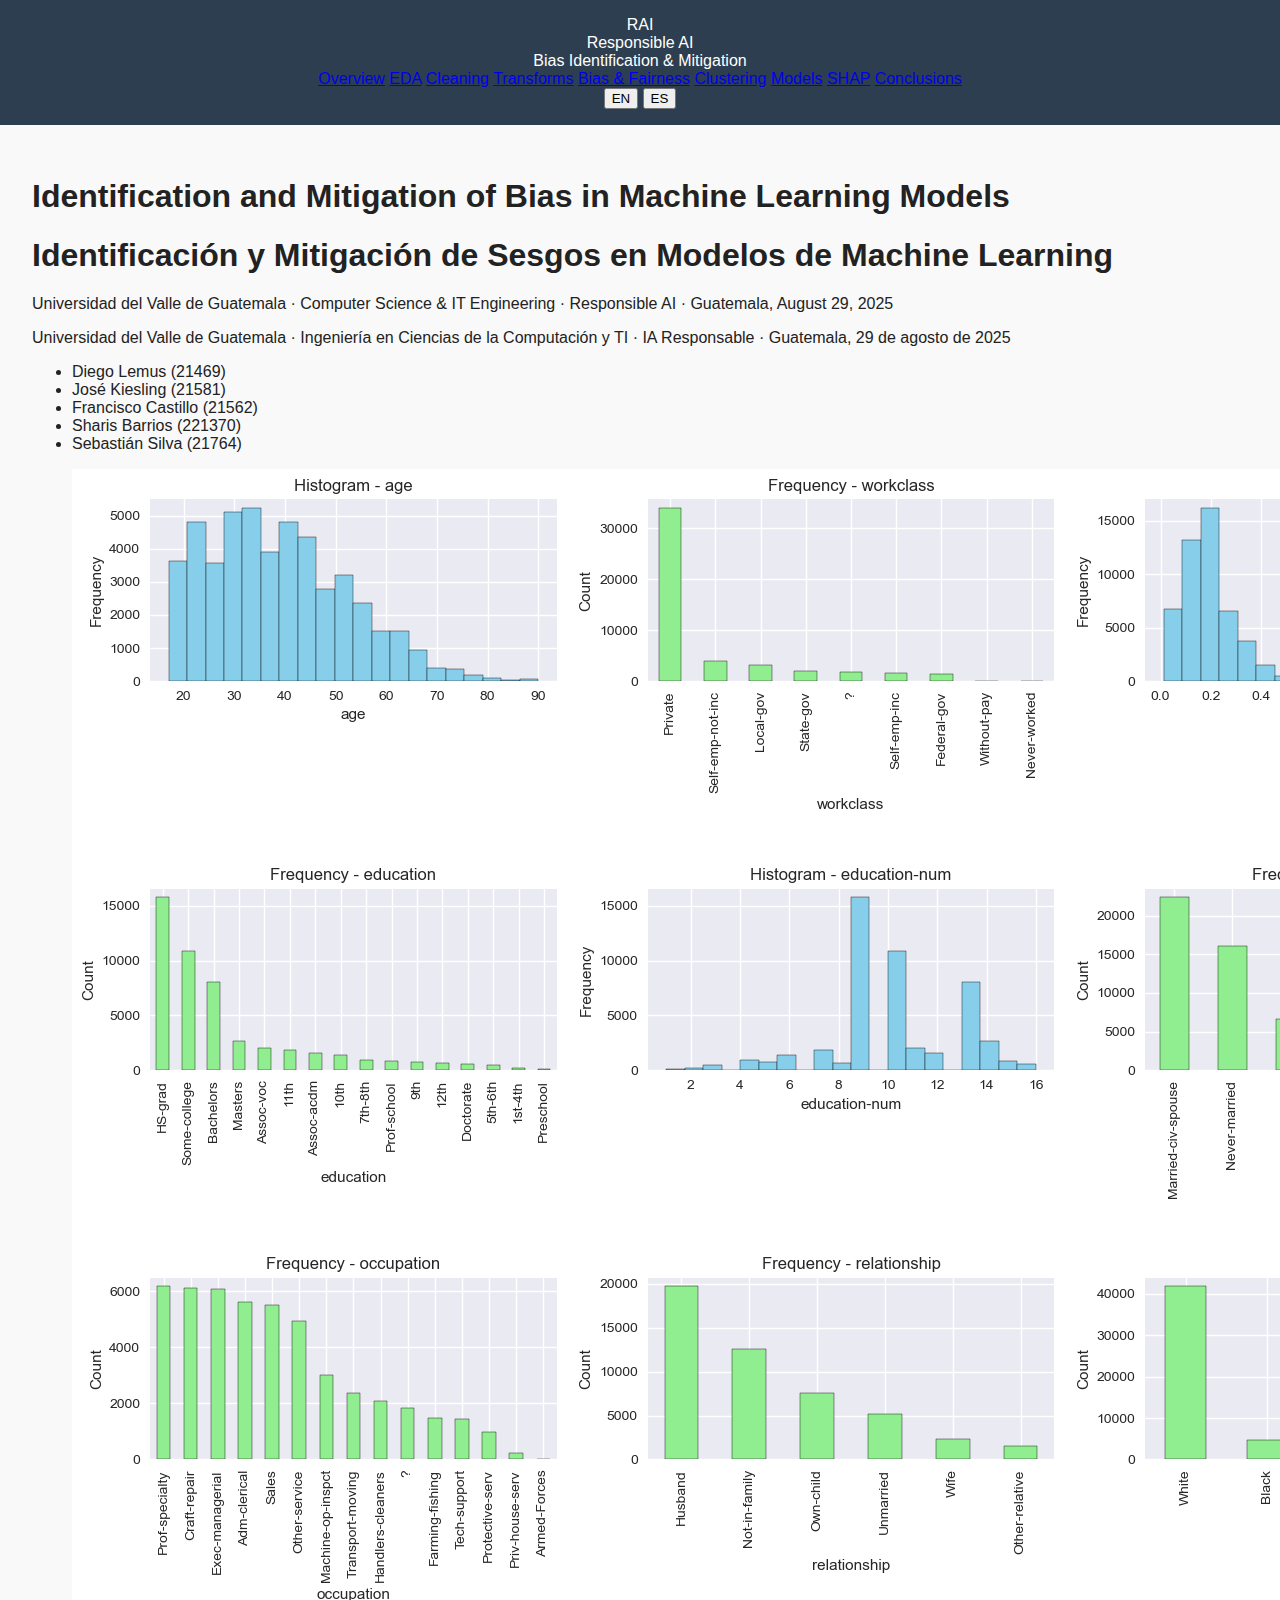
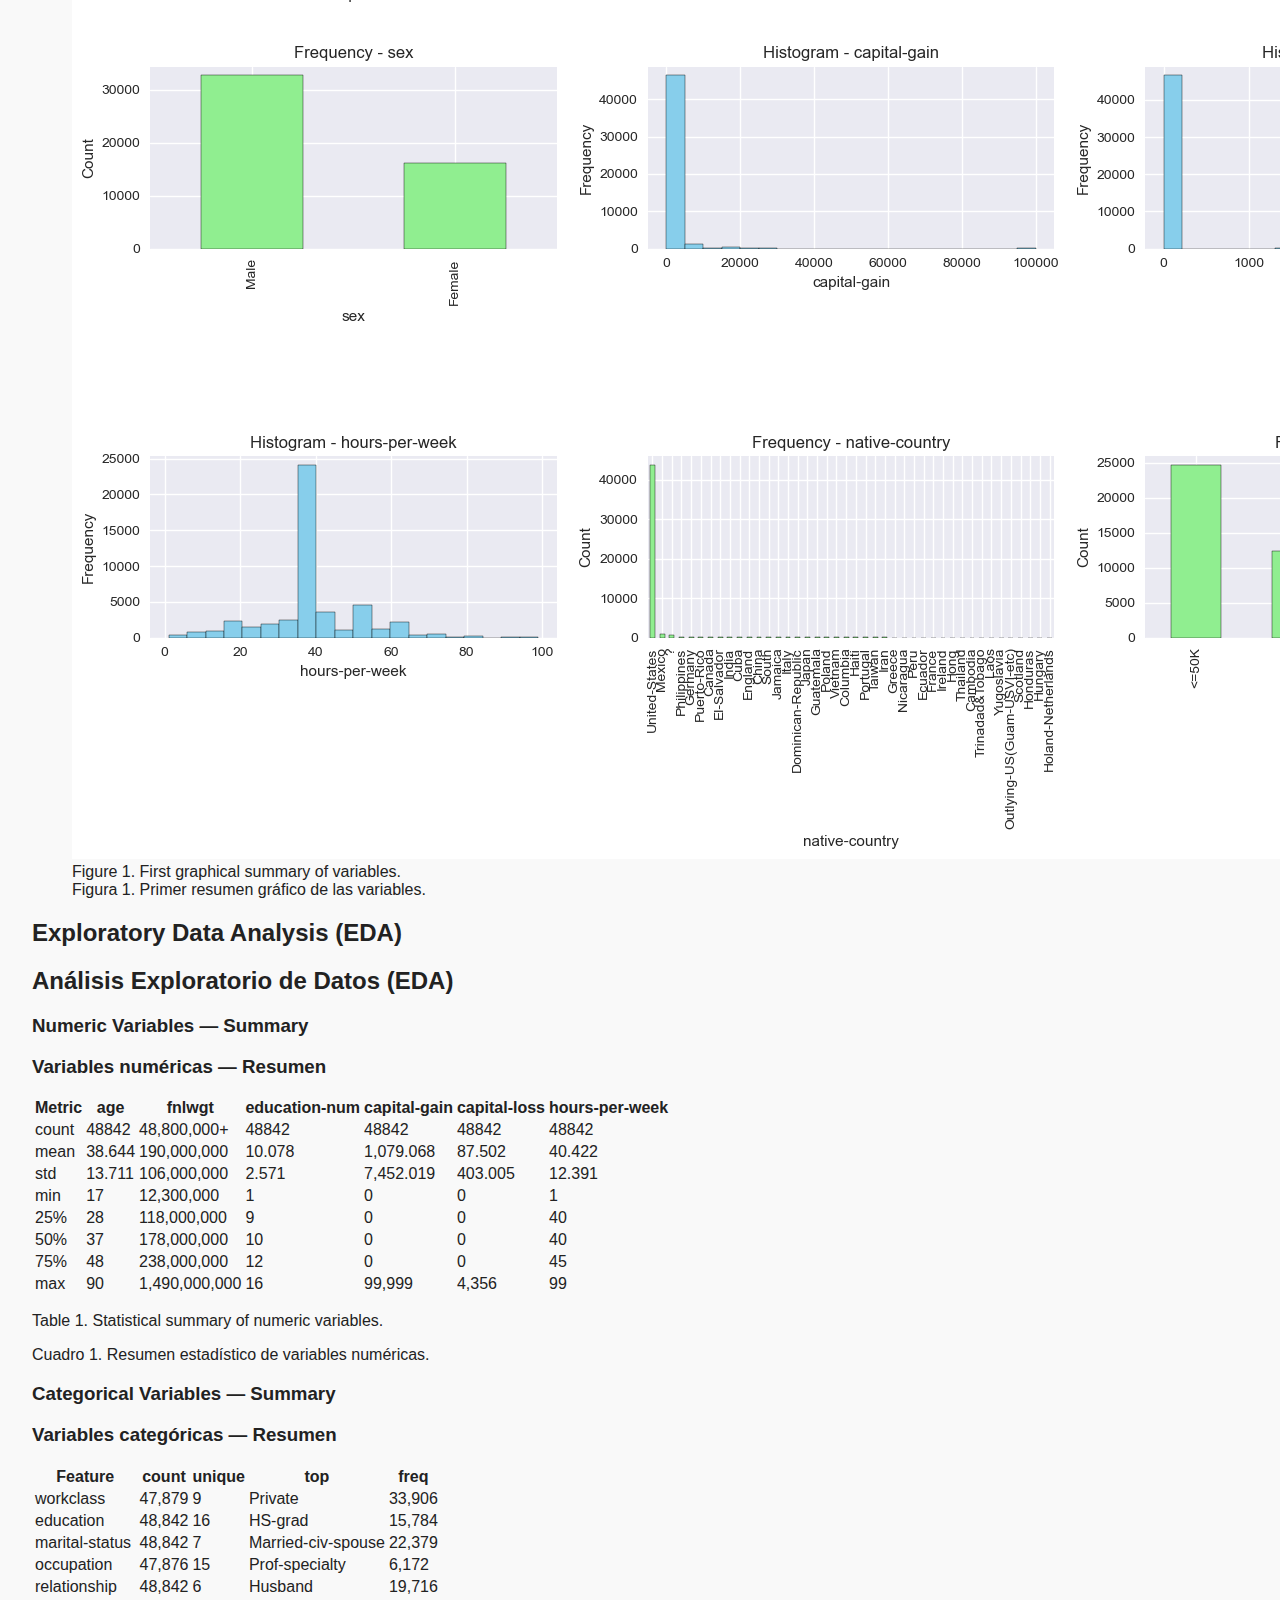
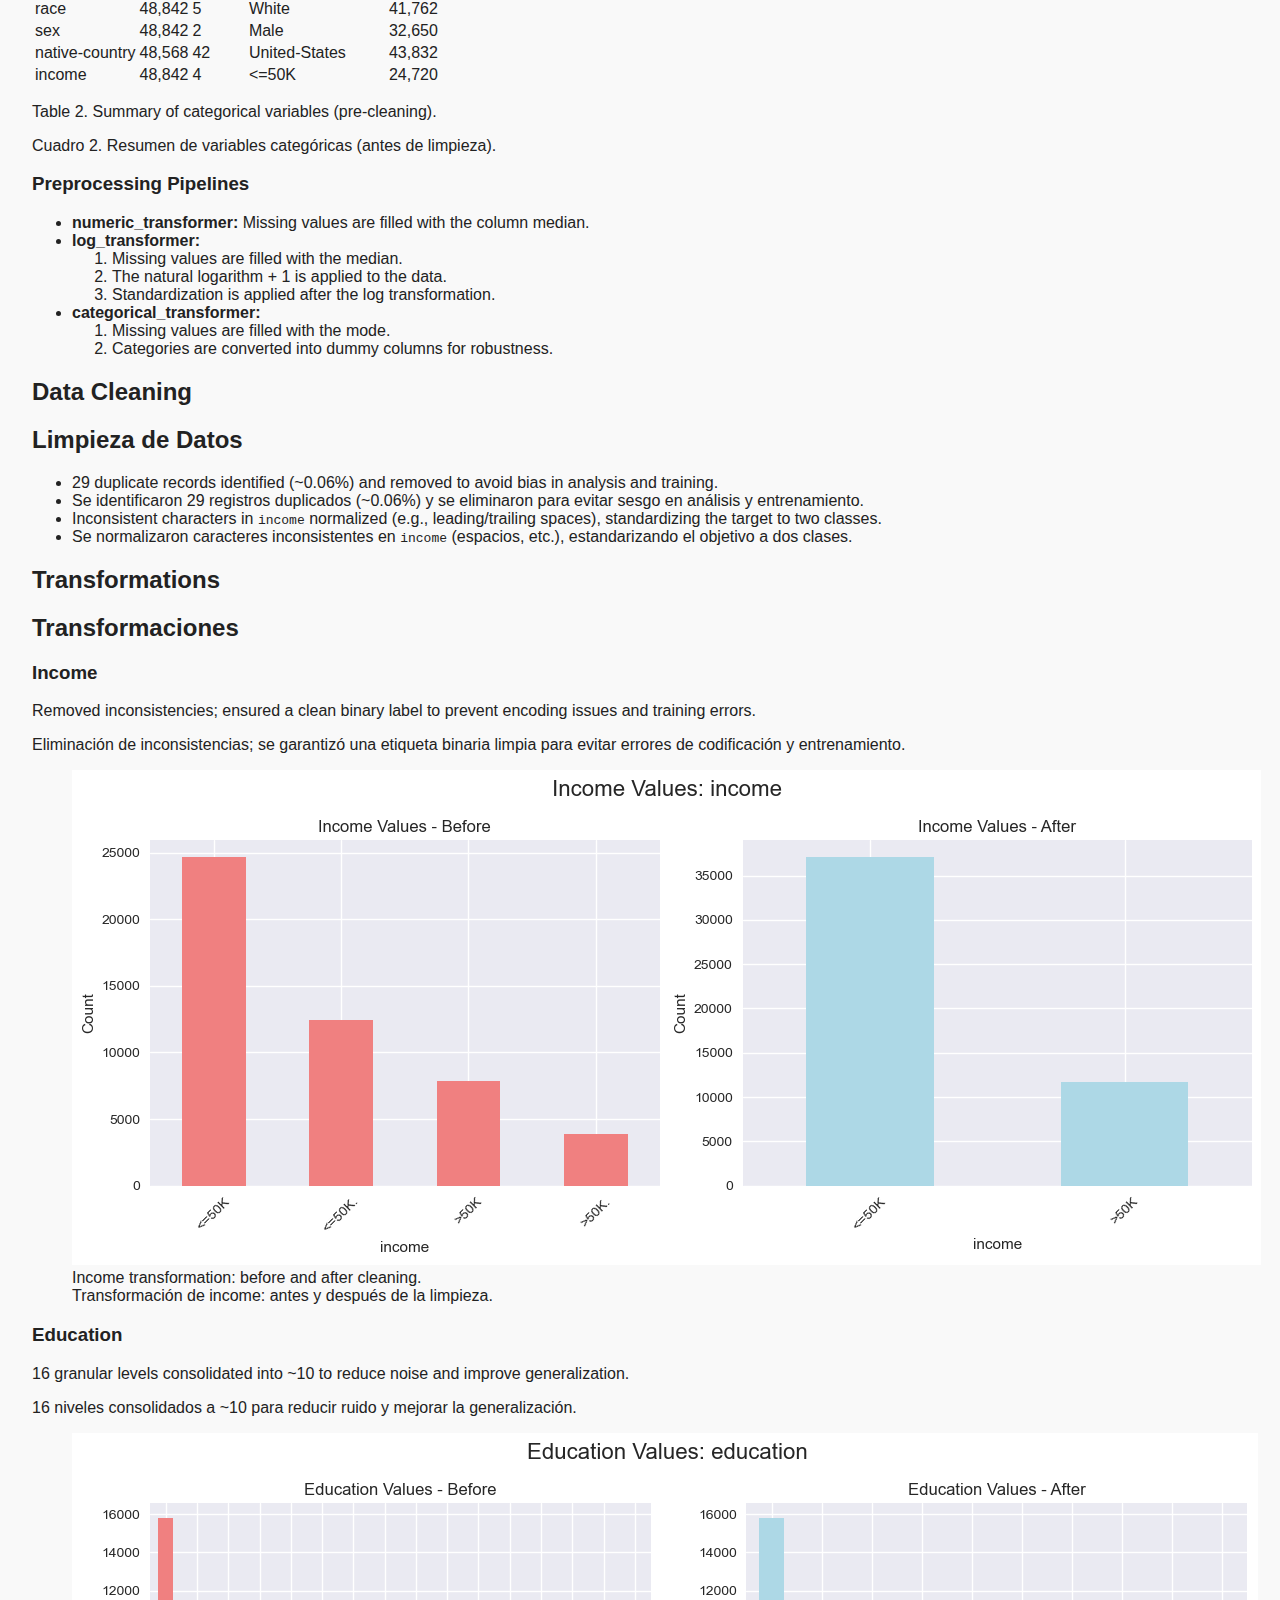
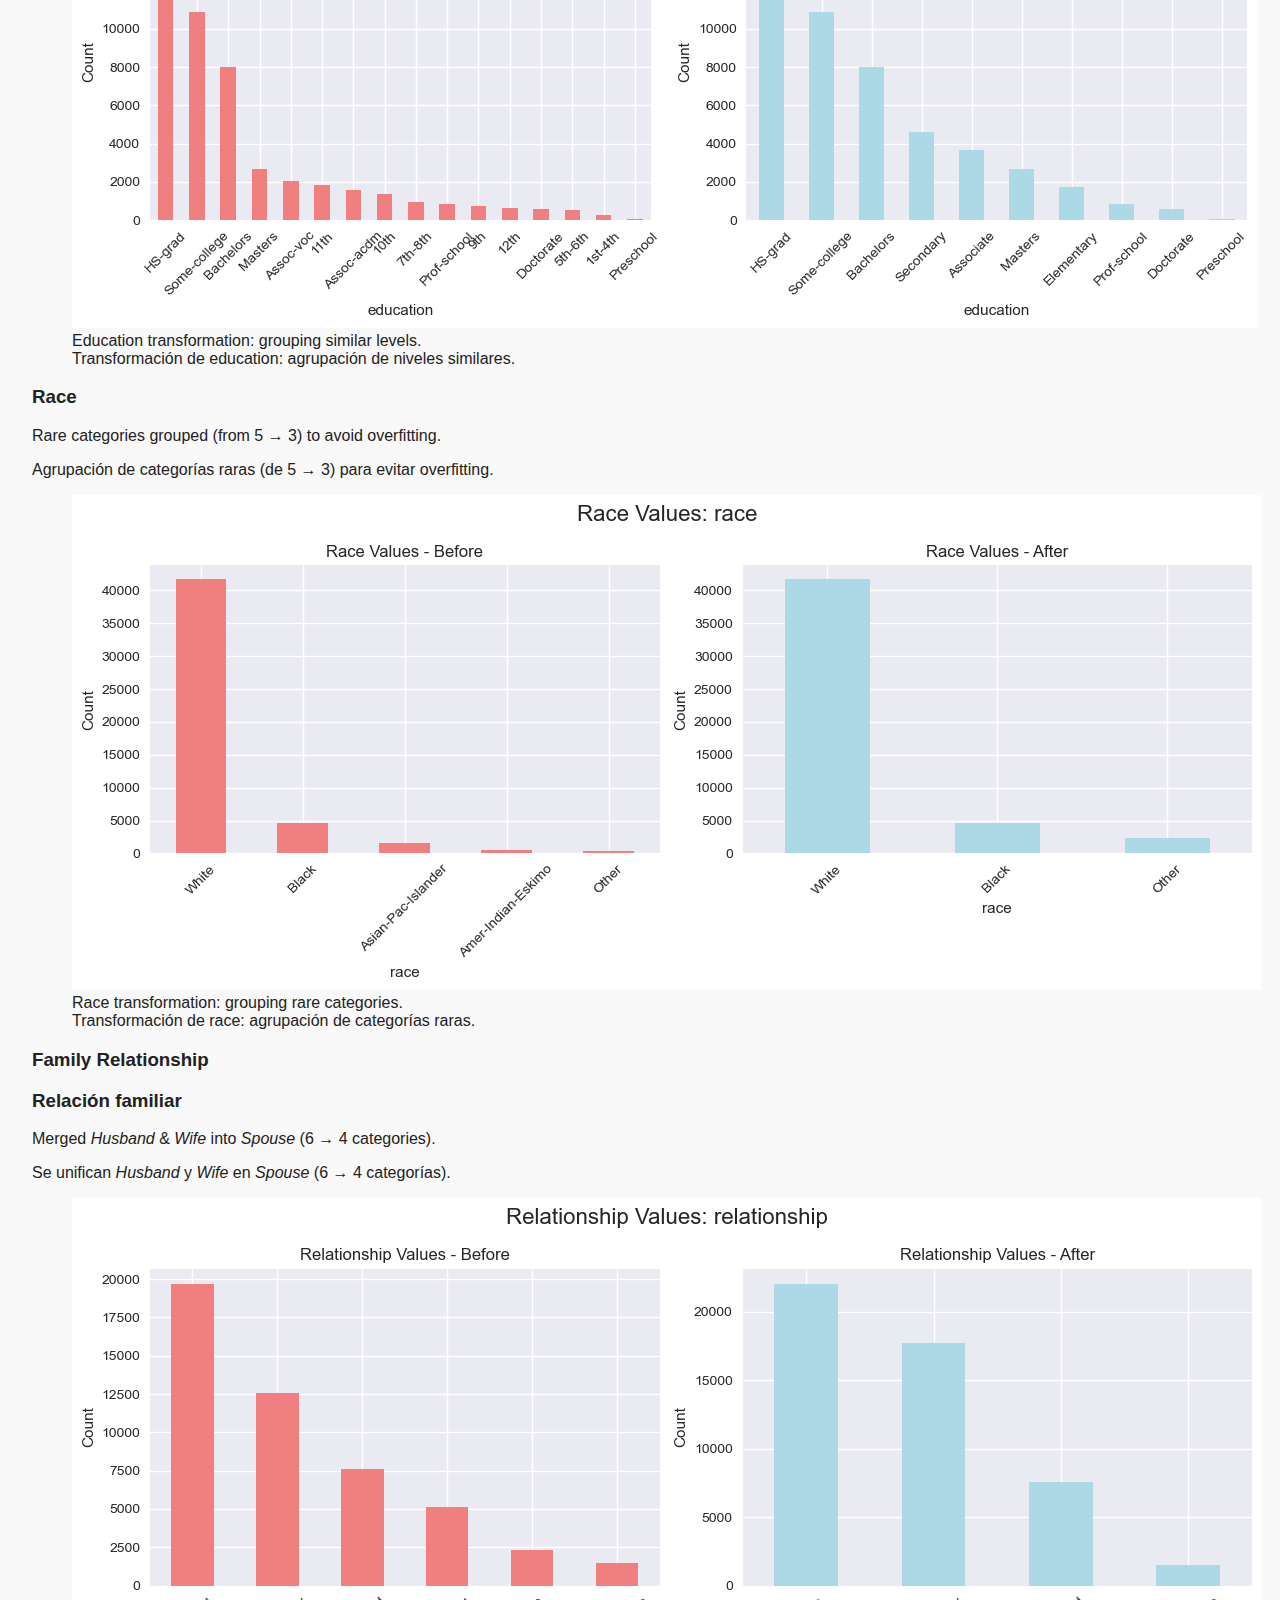
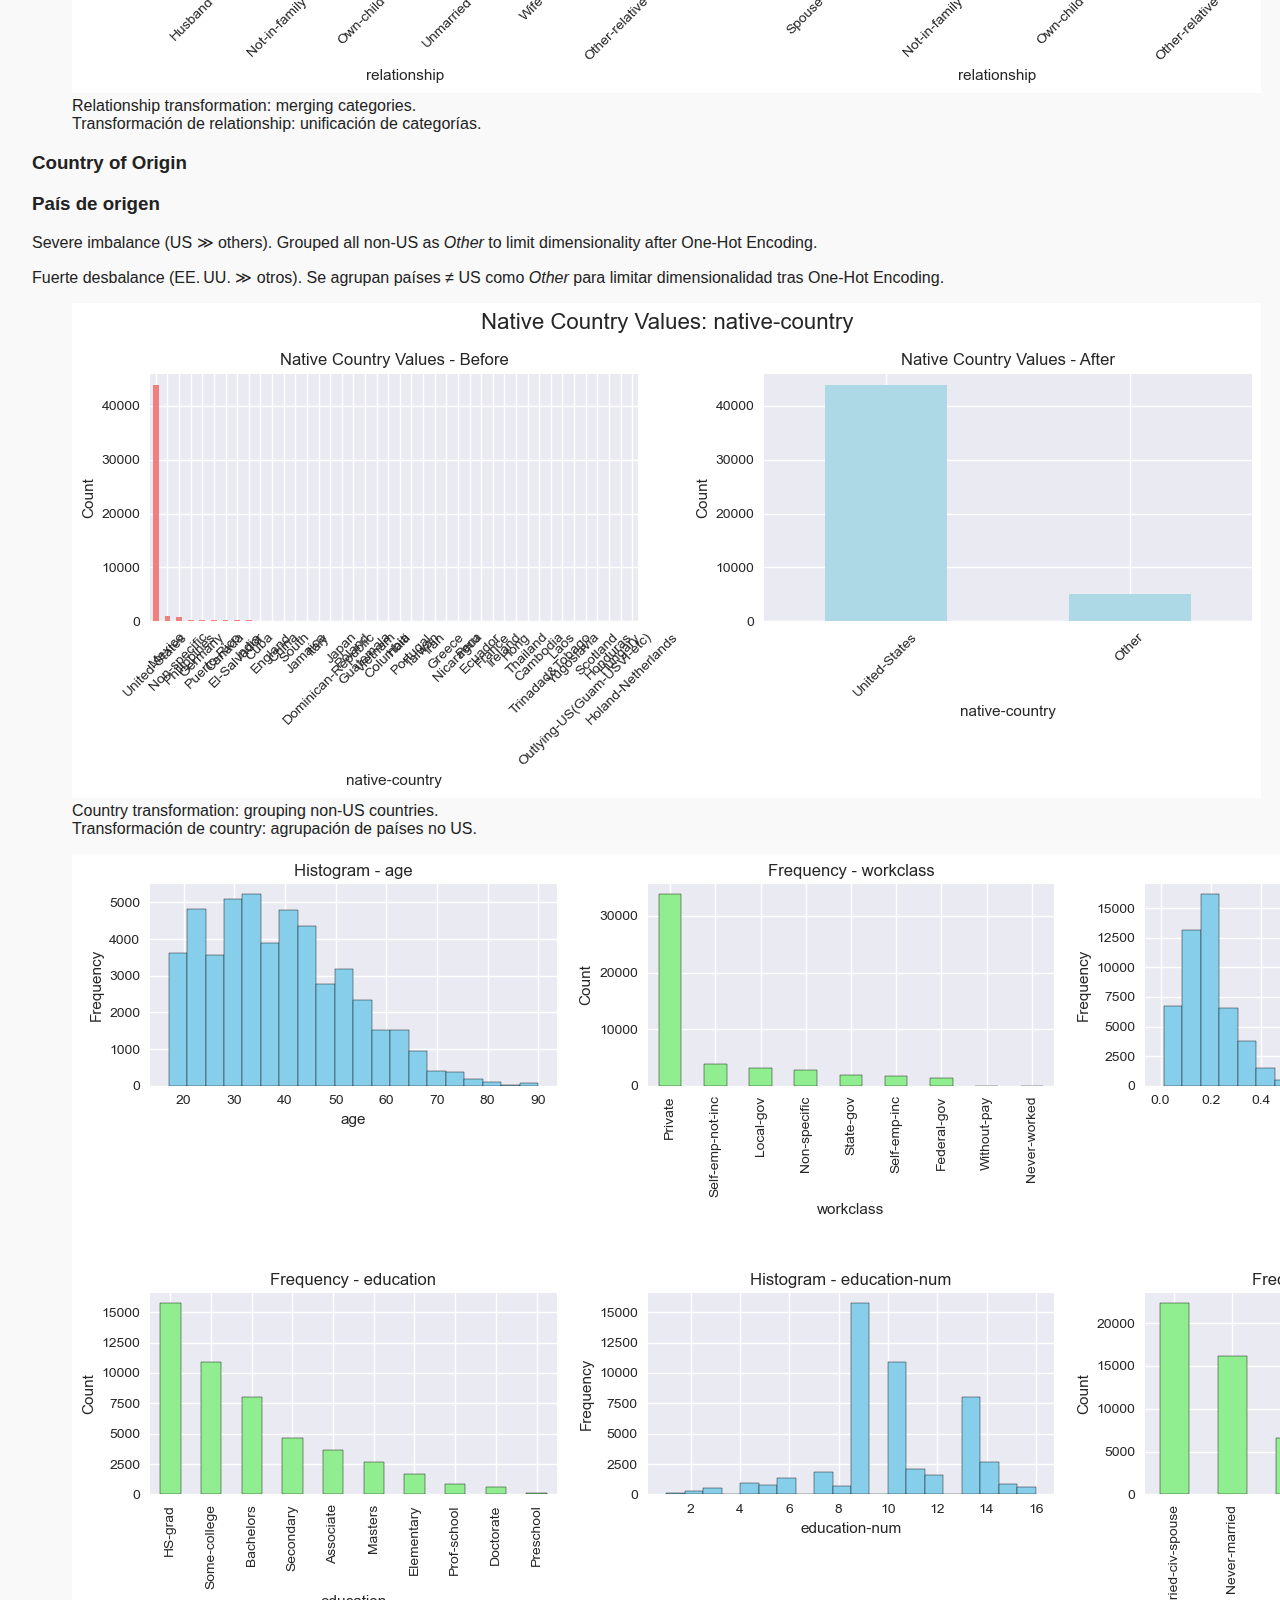
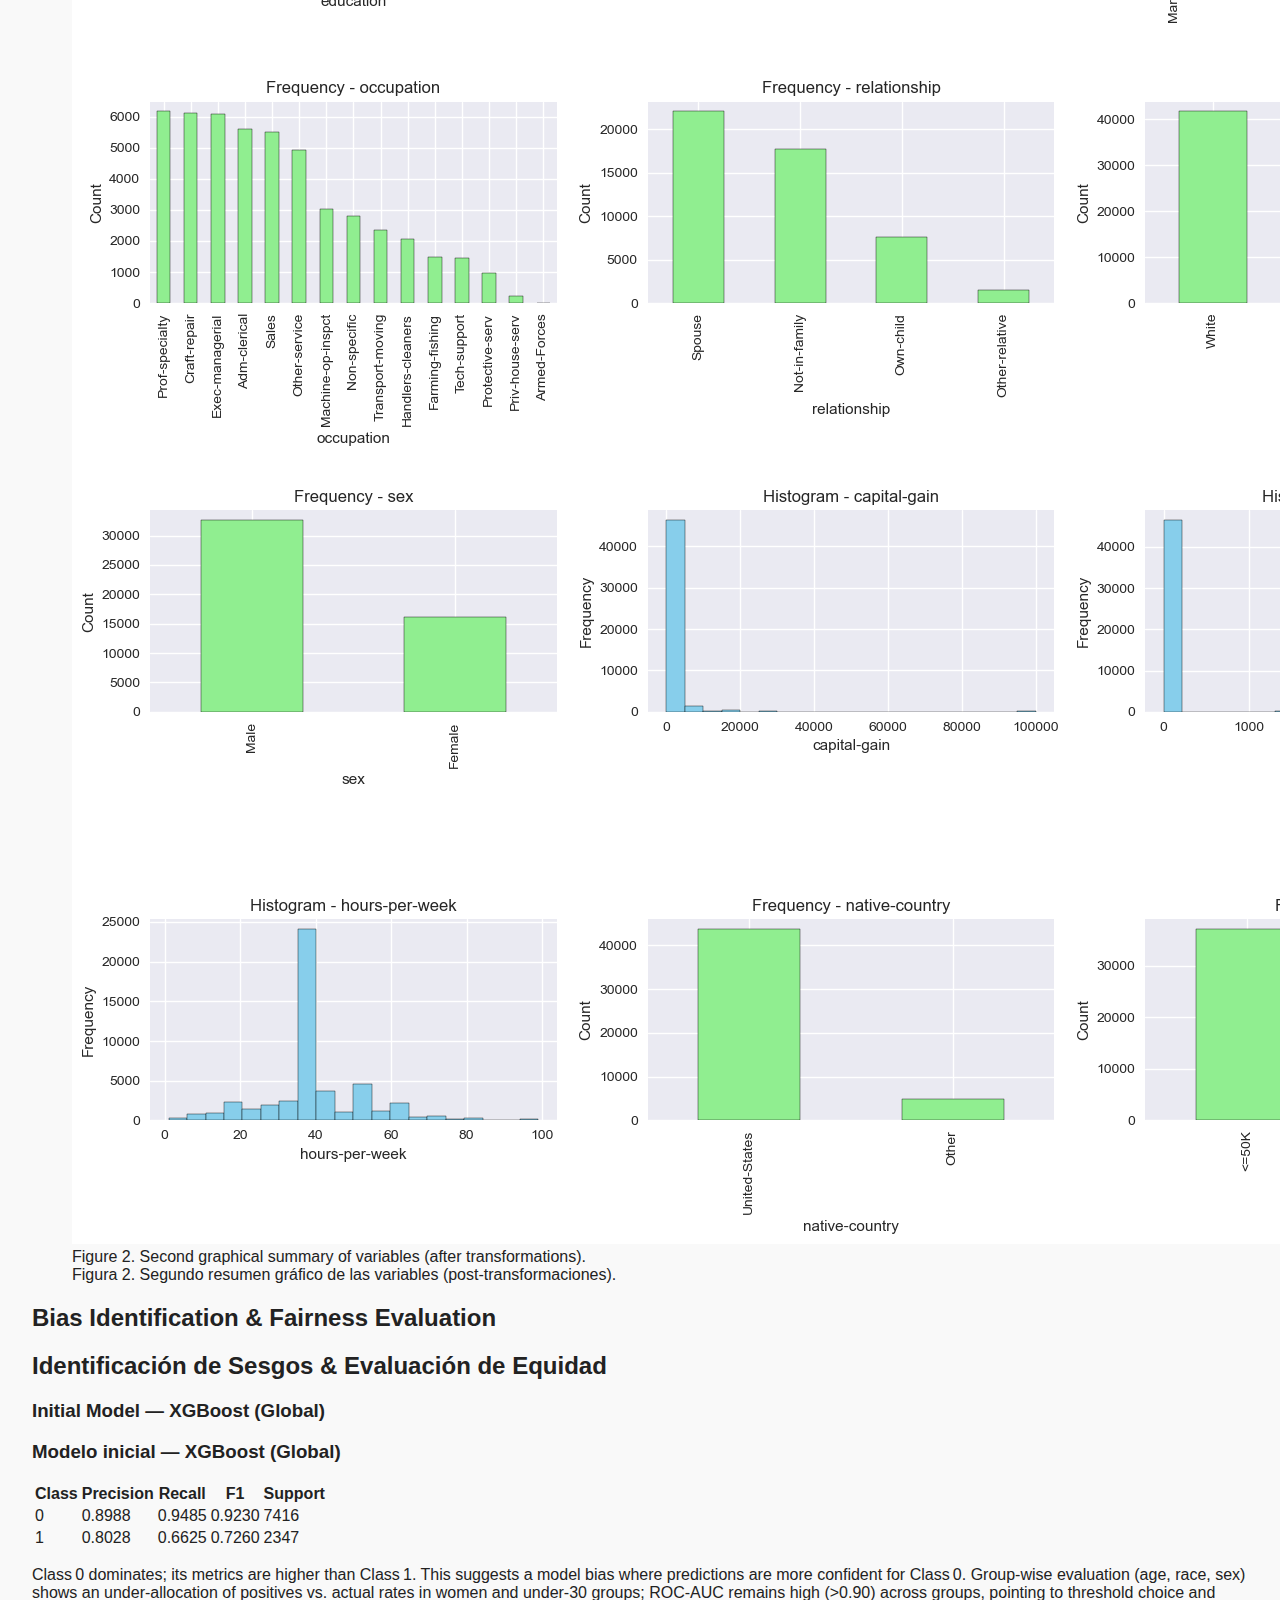
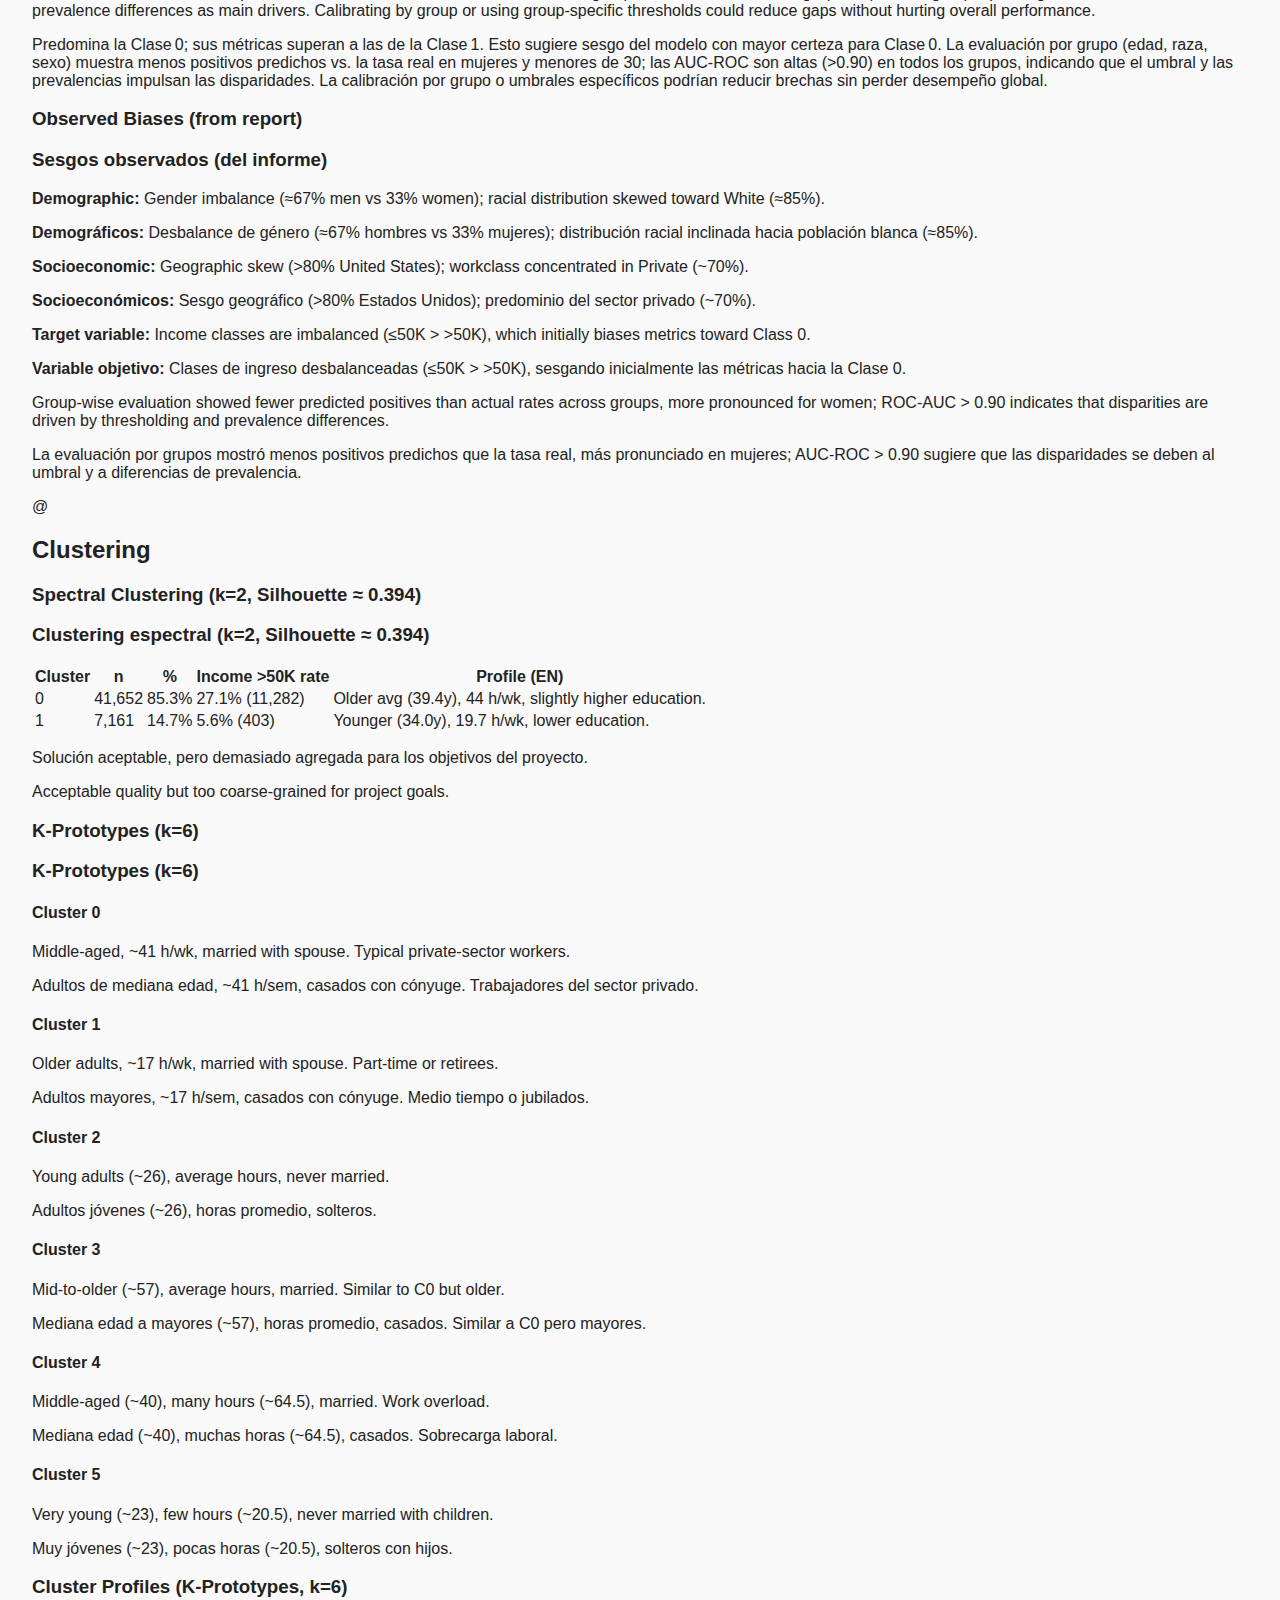
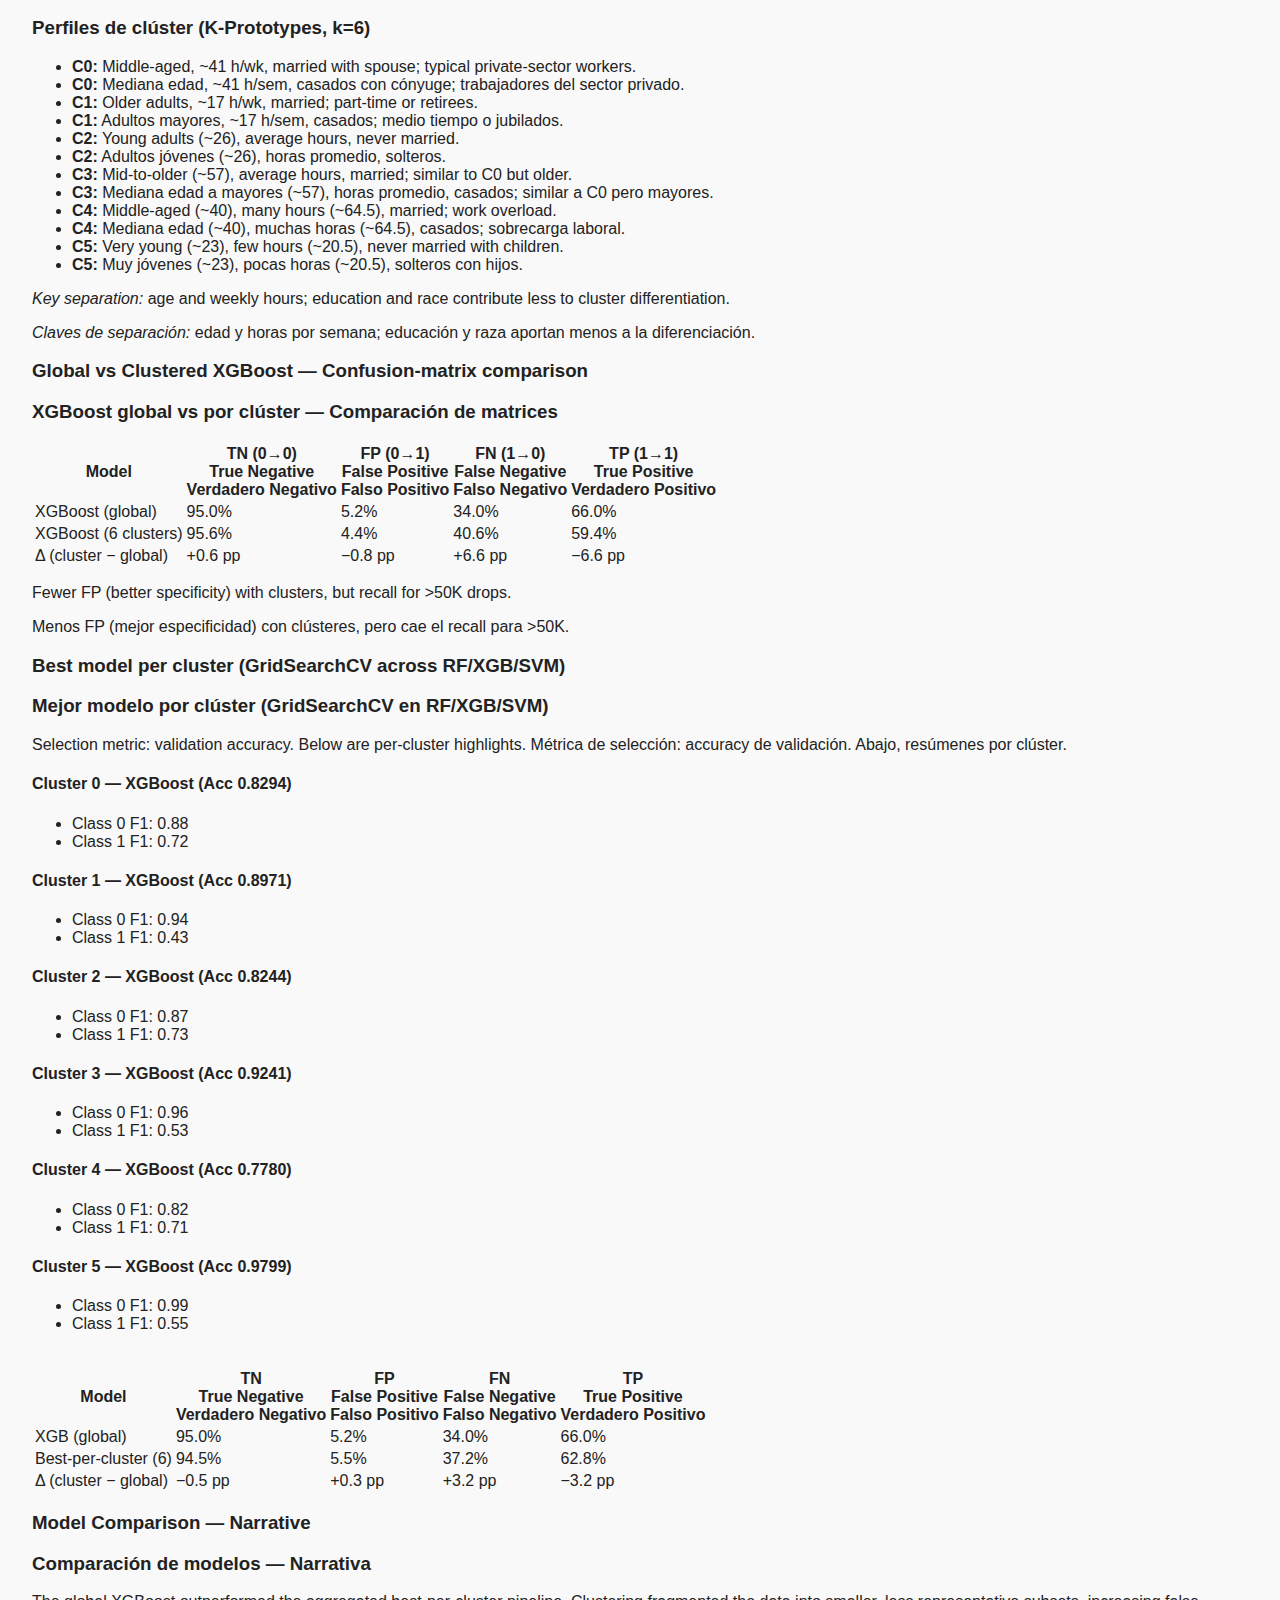
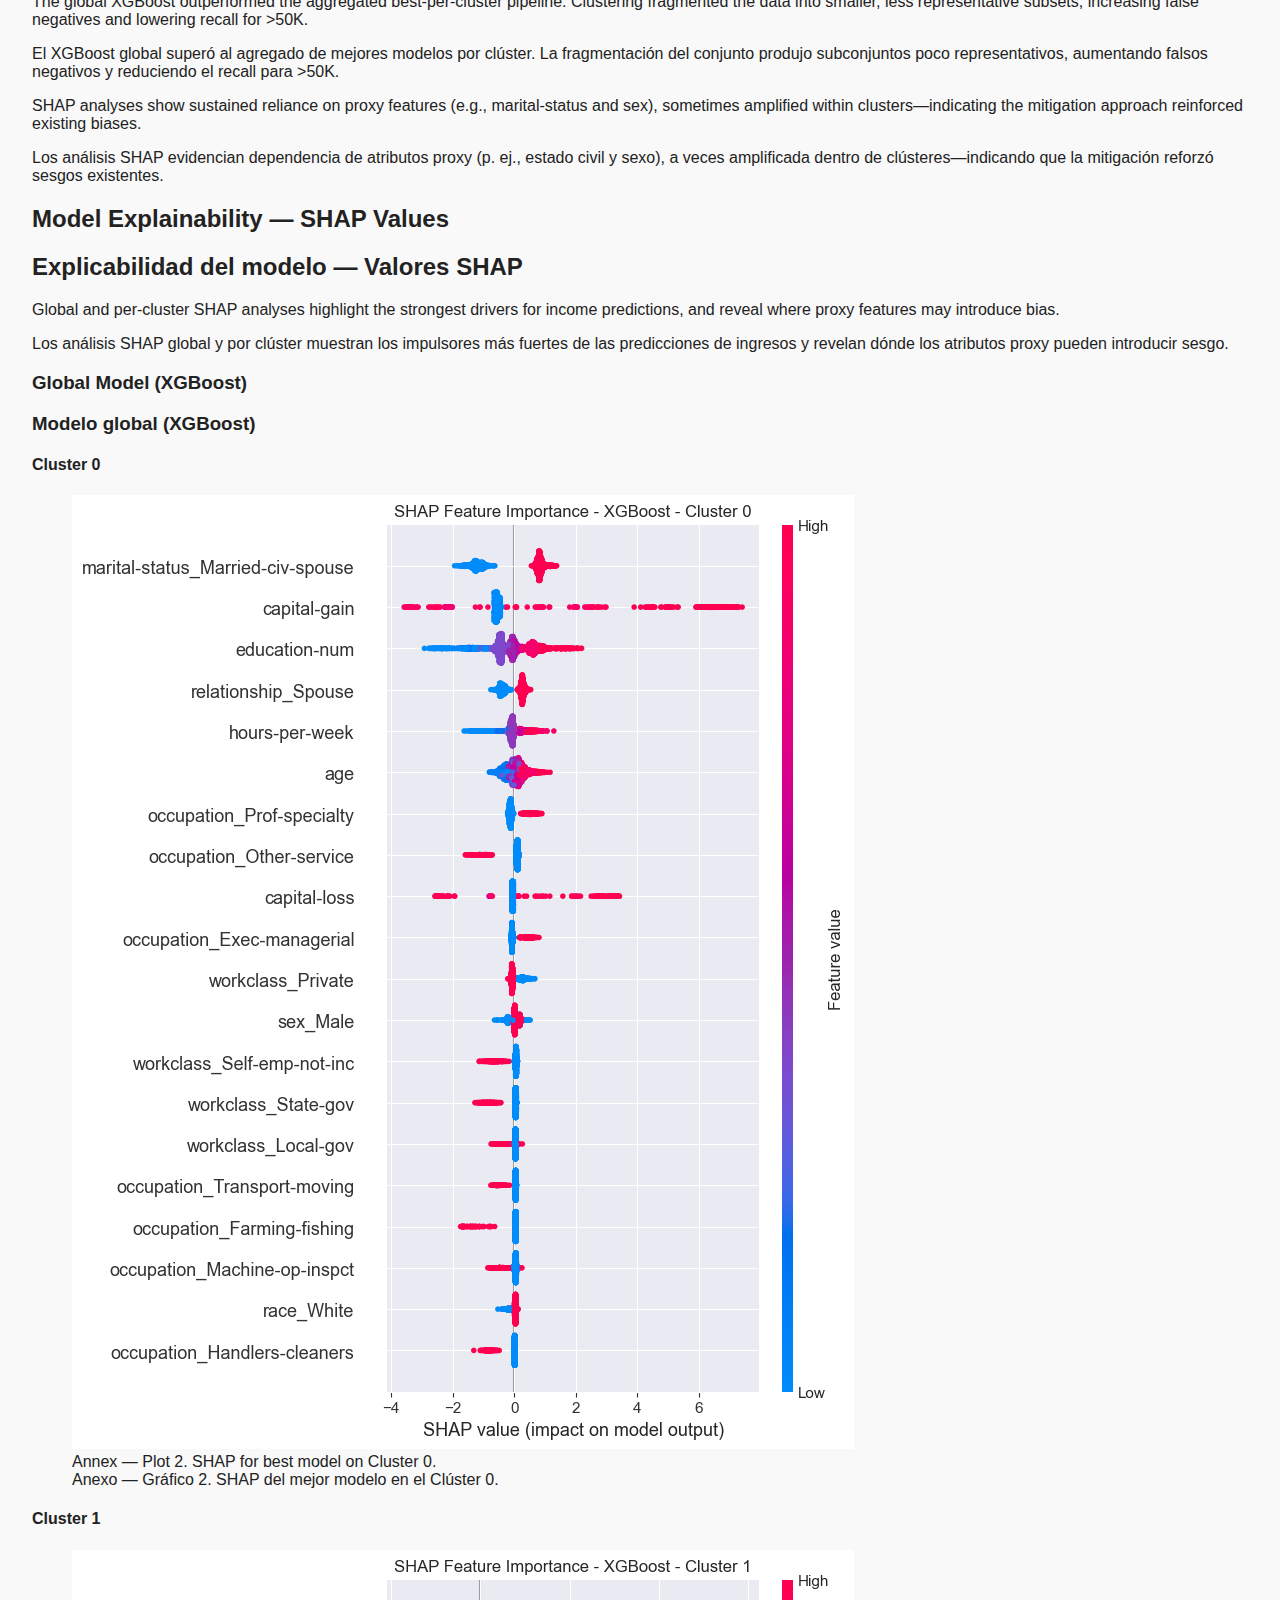
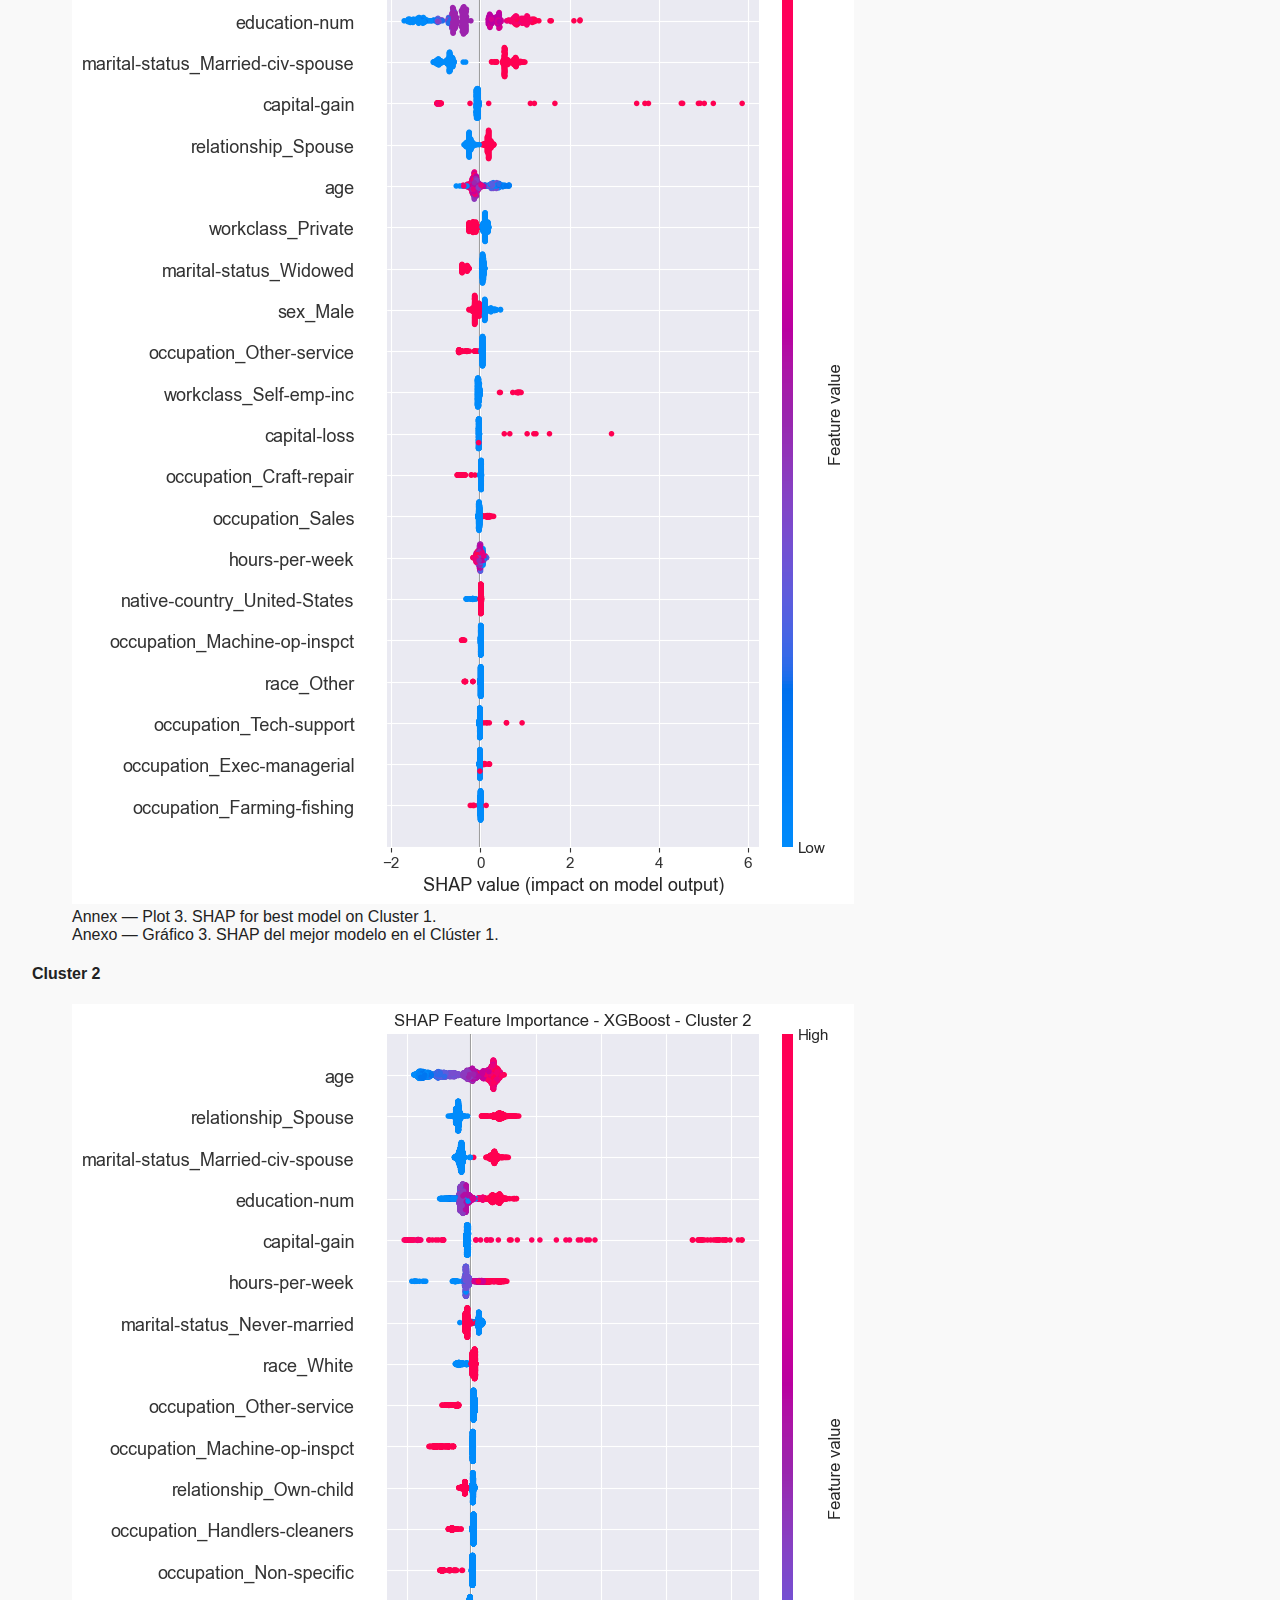
<file: docs/index.html>
<!DOCTYPE html>
<html lang="en" data-lang="en">
<head>
  <meta charset="UTF-8" />
  <meta name="viewport" content="width=device-width,initial-scale=1.0" />
  <title>Responsible AI — Bias Identification & Mitigation</title>
  <link rel="stylesheet" href="style.css" />
  <script>
    function setLang(lang) {
      document.documentElement.setAttribute('data-lang', lang);
      localStorage.setItem('lang', lang);
    }
    document.addEventListener('DOMContentLoaded', () => {
      const saved = localStorage.getItem('lang');
      if (saved) setLang(saved);
    });
  </script>
</head>
<body>
<header class="site-header">
  <div class="container header-inner">
    <div class="brand">
      <span class="logo">RAI</span>
      <div>
        <div class="title">Responsible AI</div>
        <div class="subtitle">Bias Identification & Mitigation</div>
      </div>
    </div>

    <nav class="main-nav">
      <a href="#overview">Overview</a>
      <a href="#eda">EDA</a>
      <a href="#cleaning">Cleaning</a>
      <a href="#transforms">Transforms</a>
      <a href="#bias">Bias & Fairness</a>
      <a href="#clustering">Clustering</a>
      <a href="#models">Models</a>
      <a href="#shap">SHAP</a>
      <a href="#conclusions">Conclusions</a>
    </nav>

    <div class="lang-switch">
      <button class="btn" onclick="setLang('en')">EN</button>
      <button class="btn" onclick="setLang('es')">ES</button>
    </div>
  </div>
</header>

<main class="container">
  <section id="overview" class="card">
    <h1 class="lang-en">Identification and Mitigation of Bias in Machine Learning Models</h1>
    <h1 class="lang-es">Identificación y Mitigación de Sesgos en Modelos de Machine Learning</h1>

    <p class="lang-en muted">Universidad del Valle de Guatemala · Computer Science & IT Engineering · Responsible AI · Guatemala, August 29, 2025</p>
    <p class="lang-es muted">Universidad del Valle de Guatemala · Ingeniería en Ciencias de la Computación y TI · IA Responsable · Guatemala, 29 de agosto de 2025</p>

    <ul class="authors">
      <li>Diego Lemus (21469)</li>
      <li>José Kiesling (21581)</li>
      <li>Francisco Castillo (21562)</li>
      <li>Sharis Barrios (221370)</li>
      <li>Sebastián Silva (21764)</li>
    </ul>


    <figure class="figure">
      <img src="images/figure1_overview.png" alt="Figure 1 — First summary of variables" />
      <figcaption class="lang-en">Figure 1. First graphical summary of variables.</figcaption>
      <figcaption class="lang-es">Figura 1. Primer resumen gráfico de las variables.</figcaption>
    </figure>
  </section>

  <section id="eda" class="card">
    <h2 class="lang-en">Exploratory Data Analysis (EDA)</h2>
    <h2 class="lang-es">Análisis Exploratorio de Datos (EDA)</h2>

    <div class="grid-2">
      <div>
        <h3 class="lang-en">Numeric Variables — Summary</h3>
        <h3 class="lang-es">Variables numéricas — Resumen</h3>
        <div class="table-scroll">
          <table class="table compact">
            <thead>
              <tr>
                <th>Metric</th>
                <th>age</th>
                <th>fnlwgt</th>
                <th>education-num</th>
                <th>capital-gain</th>
                <th>capital-loss</th>
                <th>hours-per-week</th>
              </tr>
            </thead>
            <tbody>
              <tr><td>count</td><td>48842</td><td>48,800,000+</td><td>48842</td><td>48842</td><td>48842</td><td>48842</td></tr>
              <tr><td>mean</td><td>38.644</td><td>190,000,000</td><td>10.078</td><td>1,079.068</td><td>87.502</td><td>40.422</td></tr>
              <tr><td>std</td><td>13.711</td><td>106,000,000</td><td>2.571</td><td>7,452.019</td><td>403.005</td><td>12.391</td></tr>
              <tr><td>min</td><td>17</td><td>12,300,000</td><td>1</td><td>0</td><td>0</td><td>1</td></tr>
              <tr><td>25%</td><td>28</td><td>118,000,000</td><td>9</td><td>0</td><td>0</td><td>40</td></tr>
              <tr><td>50%</td><td>37</td><td>178,000,000</td><td>10</td><td>0</td><td>0</td><td>40</td></tr>
              <tr><td>75%</td><td>48</td><td>238,000,000</td><td>12</td><td>0</td><td>0</td><td>45</td></tr>
              <tr><td>max</td><td>90</td><td>1,490,000,000</td><td>16</td><td>99,999</td><td>4,356</td><td>99</td></tr>
            </tbody>
          </table>
          <p class="caption lang-en">Table 1. Statistical summary of numeric variables.</p>
          <p class="caption lang-es">Cuadro 1. Resumen estadístico de variables numéricas.</p>
        </div>
      </div>

      <div>
        <h3 class="lang-en">Categorical Variables — Summary</h3>
        <h3 class="lang-es">Variables categóricas — Resumen</h3>
        <div class="table-scroll">
          <table class="table compact">
            <thead>
              <tr>
                <th>Feature</th><th>count</th><th>unique</th><th>top</th><th>freq</th>
              </tr>
            </thead>
            <tbody>
              <tr><td>workclass</td><td>47,879</td><td>9</td><td>Private</td><td>33,906</td></tr>
              <tr><td>education</td><td>48,842</td><td>16</td><td>HS-grad</td><td>15,784</td></tr>
              <tr><td>marital-status</td><td>48,842</td><td>7</td><td>Married-civ-spouse</td><td>22,379</td></tr>
              <tr><td>occupation</td><td>47,876</td><td>15</td><td>Prof-specialty</td><td>6,172</td></tr>
              <tr><td>relationship</td><td>48,842</td><td>6</td><td>Husband</td><td>19,716</td></tr>
              <tr><td>race</td><td>48,842</td><td>5</td><td>White</td><td>41,762</td></tr>
              <tr><td>sex</td><td>48,842</td><td>2</td><td>Male</td><td>32,650</td></tr>
              <tr><td>native-country</td><td>48,568</td><td>42</td><td>United-States</td><td>43,832</td></tr>
              <tr><td>income</td><td>48,842</td><td>4</td><td>&lt;=50K</td><td>24,720</td></tr>
            </tbody>
          </table>
          <p class="caption lang-en">Table 2. Summary of categorical variables (pre-cleaning).</p>
          <p class="caption lang-es">Cuadro 2. Resumen de variables categóricas (antes de limpieza).</p>
        </div>
      </div>
    </div>

  </section>

  <section class="eda-section">
    <h3 class="lang-en">Preprocessing Pipelines</h3>
    <ul>
      <li><b>numeric_transformer:</b> Missing values are filled with the column median.</li>
      <li><b>log_transformer:</b>
        <ol>
          <li>Missing values are filled with the median.</li>
          <li>The natural logarithm + 1 is applied to the data.</li>
          <li>Standardization is applied after the log transformation.</li>
        </ol>
      </li>
      <li><b>categorical_transformer:</b>
        <ol>
          <li>Missing values are filled with the mode.</li>
          <li>Categories are converted into dummy columns for robustness.</li>
        </ol>
      </li>
    </ul>
  </section>

  <section id="cleaning" class="card">
    <h2 class="lang-en">Data Cleaning</h2>
    <h2 class="lang-es">Limpieza de Datos</h2>
    <ul>
      <li class="lang-en">29 duplicate records identified (~0.06%) and removed to avoid bias in analysis and training.</li>
      <li class="lang-es">Se identificaron 29 registros duplicados (~0.06%) y se eliminaron para evitar sesgo en análisis y entrenamiento.</li>
      <li class="lang-en">Inconsistent characters in <code>income</code> normalized (e.g., leading/trailing spaces), standardizing the target to two classes.</li>
      <li class="lang-es">Se normalizaron caracteres inconsistentes en <code>income</code> (espacios, etc.), estandarizando el objetivo a dos clases.</li>
    </ul>
  </section>

  <section id="transforms" class="card">
    <h2 class="lang-en">Transformations</h2>
    <h2 class="lang-es">Transformaciones</h2>

    <div class="grid-2">
     <div>
        <h3>Income</h3>
        <p class="lang-en">Removed inconsistencies; ensured a clean binary label to prevent encoding issues and training errors.</p>
        <p class="lang-es">Eliminación de inconsistencias; se garantizó una etiqueta binaria limpia para evitar errores de codificación y entrenamiento.</p>
        <figure class="figure">
          <img src="images/transform_income.png" alt="Income transformation" />
          <figcaption class="lang-en">Income transformation: before and after cleaning.</figcaption>
          <figcaption class="lang-es">Transformación de income: antes y después de la limpieza.</figcaption>
        </figure>
      </div>
      <div>
        <h3>Education</h3>
        <p class="lang-en">16 granular levels consolidated into ~10 to reduce noise and improve generalization.</p>
        <p class="lang-es">16 niveles consolidados a ~10 para reducir ruido y mejorar la generalización.</p>
        <figure class="figure">
          <img src="images/transform_education.png" alt="Education transformation" />
          <figcaption class="lang-en">Education transformation: grouping similar levels.</figcaption>
          <figcaption class="lang-es">Transformación de education: agrupación de niveles similares.</figcaption>
        </figure>
      </div>
      <div>
        <h3>Race</h3>
        <p class="lang-en">Rare categories grouped (from 5 → 3) to avoid overfitting.</p>
        <p class="lang-es">Agrupación de categorías raras (de 5 → 3) para evitar overfitting.</p>
        <figure class="figure">
          <img src="images/transform_race.png" alt="Race transformation" />
          <figcaption class="lang-en">Race transformation: grouping rare categories.</figcaption>
          <figcaption class="lang-es">Transformación de race: agrupación de categorías raras.</figcaption>
        </figure>
      </div>
      <div>
        <h3 class="lang-en">Family Relationship</h3>
        <h3 class="lang-es">Relación familiar</h3>
        <p class="lang-en">Merged <em>Husband</em> & <em>Wife</em> into <em>Spouse</em> (6 → 4 categories).</p>
        <p class="lang-es">Se unifican <em>Husband</em> y <em>Wife</em> en <em>Spouse</em> (6 → 4 categorías).</p>
        <figure class="figure">
          <img src="images/transform_relationship.png" alt="Relationship transformation" />
          <figcaption class="lang-en">Relationship transformation: merging categories.</figcaption>
          <figcaption class="lang-es">Transformación de relationship: unificación de categorías.</figcaption>
        </figure>
      </div>
      <div>
        <h3 class="lang-en">Country of Origin</h3>
        <h3 class="lang-es">País de origen</h3>
        <p class="lang-en">Severe imbalance (US ≫ others). Grouped all non‑US as <em>Other</em> to limit dimensionality after One‑Hot Encoding.</p>
        <p class="lang-es">Fuerte desbalance (EE. UU. ≫ otros). Se agrupan países ≠ US como <em>Other</em> para limitar dimensionalidad tras One‑Hot Encoding.</p>
        <figure class="figure">
          <img src="images/transform_country.png" alt="Country transformation" />
          <figcaption class="lang-en">Country transformation: grouping non-US countries.</figcaption>
          <figcaption class="lang-es">Transformación de country: agrupación de países no US.</figcaption>
        </figure>
      </div>
    </div>

     <figure class="figure">
      <img src="images/figure2_overview.png" alt="Figure 2 — Post-transform summary of variables" />
      <figcaption class="lang-en">Figure 2. Second graphical summary of variables (after transformations).</figcaption>
      <figcaption class="lang-es">Figura 2. Segundo resumen gráfico de las variables (post‑transformaciones).</figcaption>
    </figure>
  </section>

  <section id="bias" class="card">
    <h2 class="lang-en">Bias Identification & Fairness Evaluation</h2>
    <h2 class="lang-es">Identificación de Sesgos & Evaluación de Equidad</h2>

    <h3 class="lang-en">Initial Model — XGBoost (Global)</h3>
    <h3 class="lang-es">Modelo inicial — XGBoost (Global)</h3>
    <div class="table-scroll">
      <table class="table compact">
        <thead>
          <tr><th>Class</th><th>Precision</th><th>Recall</th><th>F1</th><th>Support</th></tr>
        </thead>
        <tbody>
          <tr><td>0</td><td>0.8988</td><td>0.9485</td><td>0.9230</td><td>7416</td></tr>
          <tr><td>1</td><td>0.8028</td><td>0.6625</td><td>0.7260</td><td>2347</td></tr>
        </tbody>
      </table>
    </div>

    <div class="callout">
      <p class="lang-en">
        Class 0 dominates; its metrics are higher than Class 1. This suggests a model bias where predictions are more confident for Class 0. Group‑wise evaluation (age, race, sex) shows an under‑allocation of positives vs. actual rates in women and under‑30 groups; ROC‑AUC remains high (>0.90) across groups, pointing to threshold choice and prevalence differences as main drivers. Calibrating by group or using group‑specific thresholds could reduce gaps without hurting overall performance.
      </p>
      <p class="lang-es">
        Predomina la Clase 0; sus métricas superan a las de la Clase 1. Esto sugiere sesgo del modelo con mayor certeza para Clase 0. La evaluación por grupo (edad, raza, sexo) muestra menos positivos predichos vs. la tasa real en mujeres y menores de 30; las AUC‑ROC son altas (>0.90) en todos los grupos, indicando que el umbral y las prevalencias impulsan las disparidades. La calibración por grupo o umbrales específicos podrían reducir brechas sin perder desempeño global.
      </p>
    </div>
  


<div class="from-docx">
  <h3 class="lang-en">Observed Biases (from report)</h3>
  <h3 class="lang-es">Sesgos observados (del informe)</h3>
  <p class="lang-en">
    <strong>Demographic:</strong> Gender imbalance (≈67% men vs 33% women); racial distribution skewed toward White (≈85%).
  </p>
  <p class="lang-es">
    <strong>Demográficos:</strong> Desbalance de género (≈67% hombres vs 33% mujeres); distribución racial inclinada hacia población blanca (≈85%).
  </p>
  <p class="lang-en">
    <strong>Socioeconomic:</strong> Geographic skew (&gt;80% United States); workclass concentrated in Private (~70%).
  </p>
  <p class="lang-es">
    <strong>Socioeconómicos:</strong> Sesgo geográfico (&gt;80% Estados Unidos); predominio del sector privado (~70%).
  </p>
  <p class="lang-en">
    <strong>Target variable:</strong> Income classes are imbalanced (≤50K &gt; &gt;50K), which initially biases metrics toward Class 0.
  </p>
  <p class="lang-es">
    <strong>Variable objetivo:</strong> Clases de ingreso desbalanceadas (≤50K &gt; &gt;50K), sesgando inicialmente las métricas hacia la Clase 0.
  </p>
  <p class="lang-en">
    Group-wise evaluation showed fewer predicted positives than actual rates across groups, more pronounced for women; ROC‑AUC &gt; 0.90 indicates that disparities are driven by thresholding and prevalence differences.
  </p>
  <p class="lang-es">
    La evaluación por grupos mostró menos positivos predichos que la tasa real, más pronunciado en mujeres; AUC‑ROC &gt; 0.90 sugiere que las disparidades se deben al umbral y a diferencias de prevalencia.
  </p>
</div>

</section>
@
  <section id="clustering" class="card">
    <h2>Clustering</h2>

    <h3 class="lang-en">Spectral Clustering (k=2, Silhouette ≈ 0.394)</h3>
    <h3 class="lang-es">Clustering espectral (k=2, Silhouette ≈ 0.394)</h3>
    <div class="table-scroll">
      <table class="table compact">
        <thead>
          <tr><th>Cluster</th><th>n</th><th>%</th><th>Income &gt;50K rate</th><th>Profile (EN)</th></tr>
        </thead>
        <tbody>
          <tr><td>0</td><td>41,652</td><td>85.3%</td><td>27.1% (11,282)</td><td class="lang-en">Older avg (39.4y), 44 h/wk, slightly higher education.</td></tr>
          <tr><td>1</td><td>7,161</td><td>14.7%</td><td>5.6% (403)</td><td class="lang-en">Younger (34.0y), 19.7 h/wk, lower education.</td></tr>
        </tbody>
      </table>
    </div>
    <p class="lang-es muted">Solución aceptable, pero demasiado agregada para los objetivos del proyecto.</p>
    <p class="lang-en muted">Acceptable quality but too coarse‑grained for project goals.</p>

    <h3 class="lang-en">K‑Prototypes (k=6)</h3>
    <h3 class="lang-es">K‑Prototypes (k=6)</h3>

    <div class="grid-3">
      <div class="mini-card">
        <h4>Cluster 0</h4>
        <p class="lang-en">Middle‑aged, ~41 h/wk, married with spouse. Typical private‑sector workers.</p>
        <p class="lang-es">Adultos de mediana edad, ~41 h/sem, casados con cónyuge. Trabajadores del sector privado.</p>
      </div>
      <div class="mini-card">
        <h4>Cluster 1</h4>
        <p class="lang-en">Older adults, ~17 h/wk, married with spouse. Part‑time or retirees.</p>
        <p class="lang-es">Adultos mayores, ~17 h/sem, casados con cónyuge. Medio tiempo o jubilados.</p>
      </div>
      <div class="mini-card">
        <h4>Cluster 2</h4>
        <p class="lang-en">Young adults (~26), average hours, never married.</p>
        <p class="lang-es">Adultos jóvenes (~26), horas promedio, solteros.</p>
      </div>
      <div class="mini-card">
        <h4>Cluster 3</h4>
        <p class="lang-en">Mid‑to‑older (~57), average hours, married. Similar to C0 but older.</p>
        <p class="lang-es">Mediana edad a mayores (~57), horas promedio, casados. Similar a C0 pero mayores.</p>
      </div>
      <div class="mini-card">
        <h4>Cluster 4</h4>
        <p class="lang-en">Middle‑aged (~40), many hours (~64.5), married. Work overload.</p>
        <p class="lang-es">Mediana edad (~40), muchas horas (~64.5), casados. Sobrecarga laboral.</p>
      </div>
      <div class="mini-card">
        <h4>Cluster 5</h4>
        <p class="lang-en">Very young (~23), few hours (~20.5), never married with children.</p>
        <p class="lang-es">Muy jóvenes (~23), pocas horas (~20.5), solteros con hijos.</p>
      </div>
    </div>
  


<div class="from-docx">
  <h3 class="lang-en">Cluster Profiles (K‑Prototypes, k=6)</h3>
  <h3 class="lang-es">Perfiles de clúster (K‑Prototypes, k=6)</h3>
  <ul>
    <li class="lang-en"><strong>C0:</strong> Middle‑aged, ~41 h/wk, married with spouse; typical private‑sector workers.</li>
    <li class="lang-es"><strong>C0:</strong> Mediana edad, ~41 h/sem, casados con cónyuge; trabajadores del sector privado.</li>
    <li class="lang-en"><strong>C1:</strong> Older adults, ~17 h/wk, married; part‑time or retirees.</li>
    <li class="lang-es"><strong>C1:</strong> Adultos mayores, ~17 h/sem, casados; medio tiempo o jubilados.</li>
    <li class="lang-en"><strong>C2:</strong> Young adults (~26), average hours, never married.</li>
    <li class="lang-es"><strong>C2:</strong> Adultos jóvenes (~26), horas promedio, solteros.</li>
    <li class="lang-en"><strong>C3:</strong> Mid‑to‑older (~57), average hours, married; similar to C0 but older.</li>
    <li class="lang-es"><strong>C3:</strong> Mediana edad a mayores (~57), horas promedio, casados; similar a C0 pero mayores.</li>
    <li class="lang-en"><strong>C4:</strong> Middle‑aged (~40), many hours (~64.5), married; work overload.</li>
    <li class="lang-es"><strong>C4:</strong> Mediana edad (~40), muchas horas (~64.5), casados; sobrecarga laboral.</li>
    <li class="lang-en"><strong>C5:</strong> Very young (~23), few hours (~20.5), never married with children.</li>
    <li class="lang-es"><strong>C5:</strong> Muy jóvenes (~23), pocas horas (~20.5), solteros con hijos.</li>
  </ul>
  <p class="lang-en"><em>Key separation:</em> age and weekly hours; education and race contribute less to cluster differentiation.</p>
  <p class="lang-es"><em>Claves de separación:</em> edad y horas por semana; educación y raza aportan menos a la diferenciación.</p>
</div>

</section>

  <section id="models" class="card">
    <h3 class="lang-en">Global vs Clustered XGBoost — Confusion-matrix comparison</h3>
    <h3 class="lang-es">XGBoost global vs por clúster — Comparación de matrices</h3>
    <div class="table-scroll">
      <table class="table compact">
        <thead>
          <tr>
            <th>Model</th>
            <th>TN (0→0)<br><span class="lang-en">True Negative</span><br><span class="lang-es">Verdadero Negativo</span></th>
            <th>FP (0→1)<br><span class="lang-en">False Positive</span><br><span class="lang-es">Falso Positivo</span></th>
            <th>FN (1→0)<br><span class="lang-en">False Negative</span><br><span class="lang-es">Falso Negativo</span></th>
            <th>TP (1→1)<br><span class="lang-en">True Positive</span><br><span class="lang-es">Verdadero Positivo</span></th>
          </tr>
        </thead>
        <tbody>
          <tr><td class="nowrap">XGBoost (global)</td><td>95.0%</td><td>5.2%</td><td>34.0%</td><td>66.0%</td></tr>
          <tr><td class="nowrap">XGBoost (6 clusters)</td><td>95.6%</td><td>4.4%</td><td>40.6%</td><td>59.4%</td></tr>
          <tr><td class="nowrap">Δ (cluster − global)</td><td>+0.6 pp</td><td>−0.8 pp</td><td>+6.6 pp</td><td>−6.6 pp</td></tr>
        </tbody>
      </table>
    </div>
    <p class="muted lang-en">Fewer FP (better specificity) with clusters, but recall for &gt;50K drops.</p>
    <p class="muted lang-es">Menos FP (mejor especificidad) con clústeres, pero cae el recall para &gt;50K.</p>

    <h3 class="lang-en">Best model per cluster (GridSearchCV across RF/XGB/SVM)</h3>
    <h3 class="lang-es">Mejor modelo por clúster (GridSearchCV en RF/XGB/SVM)</h3>
    <p class="muted">
      <span class="lang-en">Selection metric: validation accuracy. Below are per‑cluster highlights.</span>
      <span class="lang-es">Métrica de selección: accuracy de validación. Abajo, resúmenes por clúster.</span>
    </p>

    <div class="grid-3">
      <div class="mini-card">
        <h4>Cluster 0 — XGBoost (Acc 0.8294)</h4>
        <ul class="metrics">
          <li>Class 0 F1: 0.88</li>
          <li>Class 1 F1: 0.72</li>
        </ul>
      </div>
      <div class="mini-card">
        <h4>Cluster 1 — XGBoost (Acc 0.8971)</h4>
        <ul class="metrics">
          <li>Class 0 F1: 0.94</li>
          <li>Class 1 F1: 0.43</li>
        </ul>
      </div>
      <div class="mini-card">
        <h4>Cluster 2 — XGBoost (Acc 0.8244)</h4>
        <ul class="metrics">
          <li>Class 0 F1: 0.87</li>
          <li>Class 1 F1: 0.73</li>
        </ul>
      </div>
      <div class="mini-card">
        <h4>Cluster 3 — XGBoost (Acc 0.9241)</h4>
        <ul class="metrics">
          <li>Class 0 F1: 0.96</li>
          <li>Class 1 F1: 0.53</li>
        </ul>
      </div>
      <div class="mini-card">
        <h4>Cluster 4 — XGBoost (Acc 0.7780)</h4>
        <ul class="metrics">
          <li>Class 0 F1: 0.82</li>
          <li>Class 1 F1: 0.71</li>
        </ul>
      </div>
      <div class="mini-card">
        <h4>Cluster 5 — XGBoost (Acc 0.9799)</h4>
        <ul class="metrics">
          <li>Class 0 F1: 0.99</li>
          <li>Class 1 F1: 0.55</li>
        </ul>
      </div>
    </div>
    <br/>
    <div class="table-scroll">
      <table class="table compact">
        <thead>
          <tr>
            <th>Model</th>
            <th>TN<br><span class="lang-en">True Negative</span><br><span class="lang-es">Verdadero Negativo</span></th>
            <th>FP<br><span class="lang-en">False Positive</span><br><span class="lang-es">Falso Positivo</span></th>
            <th>FN<br><span class="lang-en">False Negative</span><br><span class="lang-es">Falso Negativo</span></th>
            <th>TP<br><span class="lang-en">True Positive</span><br><span class="lang-es">Verdadero Positivo</span></th>
          </tr>
        </thead>
        <tbody>
          <tr><td class="nowrap">XGB (global)</td><td>95.0%</td><td>5.2%</td><td>34.0%</td><td>66.0%</td></tr>
          <tr><td class="nowrap">Best‑per‑cluster (6)</td><td>94.5%</td><td>5.5%</td><td>37.2%</td><td>62.8%</td></tr>
          <tr><td class="nowrap">Δ (cluster − global)</td><td>−0.5 pp</td><td>+0.3 pp</td><td>+3.2 pp</td><td>−3.2 pp</td></tr>
        </tbody>
      </table>
    </div>
  


<div class="from-docx">
  <h3 class="lang-en">Model Comparison — Narrative</h3>
  <h3 class="lang-es">Comparación de modelos — Narrativa</h3>
  <p class="lang-en">
    The global XGBoost outperformed the aggregated best‑per‑cluster pipeline. Clustering fragmented the data into smaller, less representative subsets, increasing false negatives and lowering recall for &gt;50K.
  </p>
  <p class="lang-es">
    El XGBoost global superó al agregado de mejores modelos por clúster. La fragmentación del conjunto produjo subconjuntos poco representativos, aumentando falsos negativos y reduciendo el recall para &gt;50K.
  </p>
  <p class="lang-en">
    SHAP analyses show sustained reliance on proxy features (e.g., marital‑status and sex), sometimes amplified within clusters—indicating the mitigation approach reinforced existing biases.
  </p>
  <p class="lang-es">
    Los análisis SHAP evidencian dependencia de atributos proxy (p. ej., estado civil y sexo), a veces amplificada dentro de clústeres—indicando que la mitigación reforzó sesgos existentes.
  </p>
</div>

</section>

  <section id="shap" class="card">
    <h2 class="lang-en">Model Explainability — SHAP Values</h2>
    <h2 class="lang-es">Explicabilidad del modelo — Valores SHAP</h2>

    <p class="lang-en muted">
      Global and per‑cluster SHAP analyses highlight the strongest drivers for income predictions, and reveal where proxy features may introduce bias.
    </p>
    <p class="lang-es muted">
      Los análisis SHAP global y por clúster muestran los impulsores más fuertes de las predicciones de ingresos y revelan dónde los atributos proxy pueden introducir sesgo.
    </p>

    <h3 class="lang-en">Global Model (XGBoost)</h3>
    <h3 class="lang-es">Modelo global (XGBoost)</h3>

    <div class="grid-3">
      <div class="mini-card">
        <h4>Cluster 0</h4>
        <figure class="figure">
          <img src="images/shap_0.png" alt="SHAP values for Cluster 0" />
          <figcaption class="lang-en">Annex — Plot 2. SHAP for best model on Cluster 0.</figcaption>
          <figcaption class="lang-es">Anexo — Gráfico 2. SHAP del mejor modelo en el Clúster 0.</figcaption>
        </figure>
      </div>
      <div class="mini-card">
        <h4>Cluster 1</h4>
        <figure class="figure">
          <img src="images/shap_1.png" alt="SHAP values for Cluster 1" />
          <figcaption class="lang-en">Annex — Plot 3. SHAP for best model on Cluster 1.</figcaption>
          <figcaption class="lang-es">Anexo — Gráfico 3. SHAP del mejor modelo en el Clúster 1.</figcaption>
        </figure>
      </div>
      <div class="mini-card">
        <h4>Cluster 2</h4>
        <figure class="figure">
          <img src="images/shap_2.png" alt="SHAP values for Cluster 2" />
          <figcaption class="lang-en">Annex — Plot 4. SHAP for best model on Cluster 2.</figcaption>
          <figcaption class="lang-es">Anexo — Gráfico 4. SHAP del mejor modelo en el Clúster 2.</figcaption>
        </figure>
      </div>
      <div class="mini-card">
        <h4>Cluster 3</h4>
        <figure class="figure">
          <img src="images/shap_3.png" alt="SHAP values for Cluster 3" />
          <figcaption class="lang-en">Annex — Plot 5. SHAP for best model on Cluster 3.</figcaption>
          <figcaption class="lang-es">Anexo — Gráfico 5. SHAP del mejor modelo en el Clúster 3.</figcaption>
        </figure>
      </div>
      <div class="mini-card">
        <h4>Cluster 4</h4>
        <figure class="figure">
          <img src="images/shap_4.png" alt="SHAP values for Cluster 4" />
          <figcaption class="lang-en">Annex — Plot 6. SHAP for best model on Cluster 4.</figcaption>
          <figcaption class="lang-es">Anexo — Gráfico 6. SHAP del mejor modelo en el Clúster 4.</figcaption>
        </figure>
      </div>
      <div class="mini-card">
        <h4>Cluster 5</h4>
        <figure class="figure">
          <img src="images/shap_5.png" alt="SHAP values for Cluster 5" />
          <figcaption class="lang-en">Annex — Plot 7. SHAP for best model on Cluster 5.</figcaption>
          <figcaption class="lang-es">Anexo — Gráfico 7. SHAP del mejor modelo en el Clúster 5.</figcaption>
        </figure>
      </div>
    </div>

    <div class="callout">
      <p class="lang-en">
        Key insight: features like <em>age</em>, <em>relationship_Spouse</em>, <em>marital-status_Married-civ-spouse</em> and <em>hours-per-week</em> dominate global explanations; within several clusters, <em>sex_Male</em> becomes a notable positive driver. This indicates reliance on socioeconomic proxies; per‑group calibration or fairness‑constrained training is recommended.
      </p>
      <p class="lang-es">
        Insight clave: atributos como <em>age</em>, <em>relationship_Spouse</em>, <em>marital-status_Married-civ-spouse</em> y <em>hours-per-week</em> dominan las explicaciones globales; en varios clústeres, <em>sex_Male</em> se vuelve un impulsor positivo notable. Esto sugiere dependencia de proxies socioeconómicos; se recomienda calibración por grupo o entrenamiento con restricciones de equidad.
      </p>
    </div>
  


<div class="from-docx">
  <h3 class="lang-en">SHAP Insights</h3>
  <h3 class="lang-es">Hallazgos SHAP</h3>
  <p class="lang-en">
    Dominant drivers: <em>age</em>, <em>relationship_Spouse</em>, <em>marital-status_Married-civ-spouse</em>, <em>hours-per-week</em>. In several clusters, <em>sex_Male</em> becomes a notable positive driver, evidencing socioeconomic proxies and the need for group calibration or fairness‑constrained training.
  </p>
  <p class="lang-es">
    Impulsores dominantes: <em>age</em>, <em>relationship_Spouse</em>, <em>marital-status_Married-civ-spouse</em>, <em>hours-per-week</em>. En varios clústeres, <em>sex_Male</em> es un impulsor positivo notable, evidenciando proxies socioeconómicos y la necesidad de calibración por grupo o entrenamiento con restricciones de equidad.
  </p>
</div>

</section>

  <section id="conclusions" class="card">
    <h2 class="lang-en">Conclusions</h2>
    <h2 class="lang-es">Conclusiones</h2>
    <ul>
      <li class="lang-en">- The global XGBoost provides the best overall discrimination; clustered models improve segment‑level interpretability but currently trade recall for &gt;50K.</li>
      <li class="lang-es">- El XGBoost global ofrece mejor discriminación general; los modelos por clúster mejoran la interpretabilidad por segmento pero sacrifican recall para &gt;50K.</li>
      <br/>
      <li class="lang-en">- Observed disparities are consistent with prevalence differences and a single conservative threshold. Group‑wise calibration or thresholding is a recommended next step.</li>
      <li class="lang-es">- Las disparidades observadas se alinean con diferencias de prevalencia y un umbral único conservador. Se recomienda calibración o umbrales por grupo.</li>
      <br/>
      <li class="lang-en">- The project demonstrates that bias is a fundamental property of the underlying societal data, and technical approaches like clustering that use correlated features will inevitably reflect and harden those existing inequalities.</li>
      <li class="lang-en">- The clustering strategy failed as a mitigation technique and, in some segments, amplified discrimination. Technical fixes alone are insufficient; bias originates from societal inequalities embedded in data.</li>
      <li class="lang-es">- La estrategia de clustering falló como técnica de mitigación y, en algunos segmentos, amplificó la discriminación. Las soluciones técnicas por sí solas son insuficientes; el sesgo proviene de desigualdades sociales embebidas en los datos.</li>
      <br/>
      <li class="lang-en">- Effective debiasing requires: (1) proxy‑feature audits and preprocessing, (2) fairness‑aware training (constraints/adversarial debiasing), and (3) post‑processing threshold calibration by group.</li>
      <li class="lang-es">- La mitigación efectiva requiere: (1) auditorías de proxies y preprocesamiento, (2) entrenamiento con conciencia de equidad (restricciones/debiasing adversarial) y (3) calibración de umbrales por grupo en post‑proceso.</li>
    </ul>
</section>
</file>
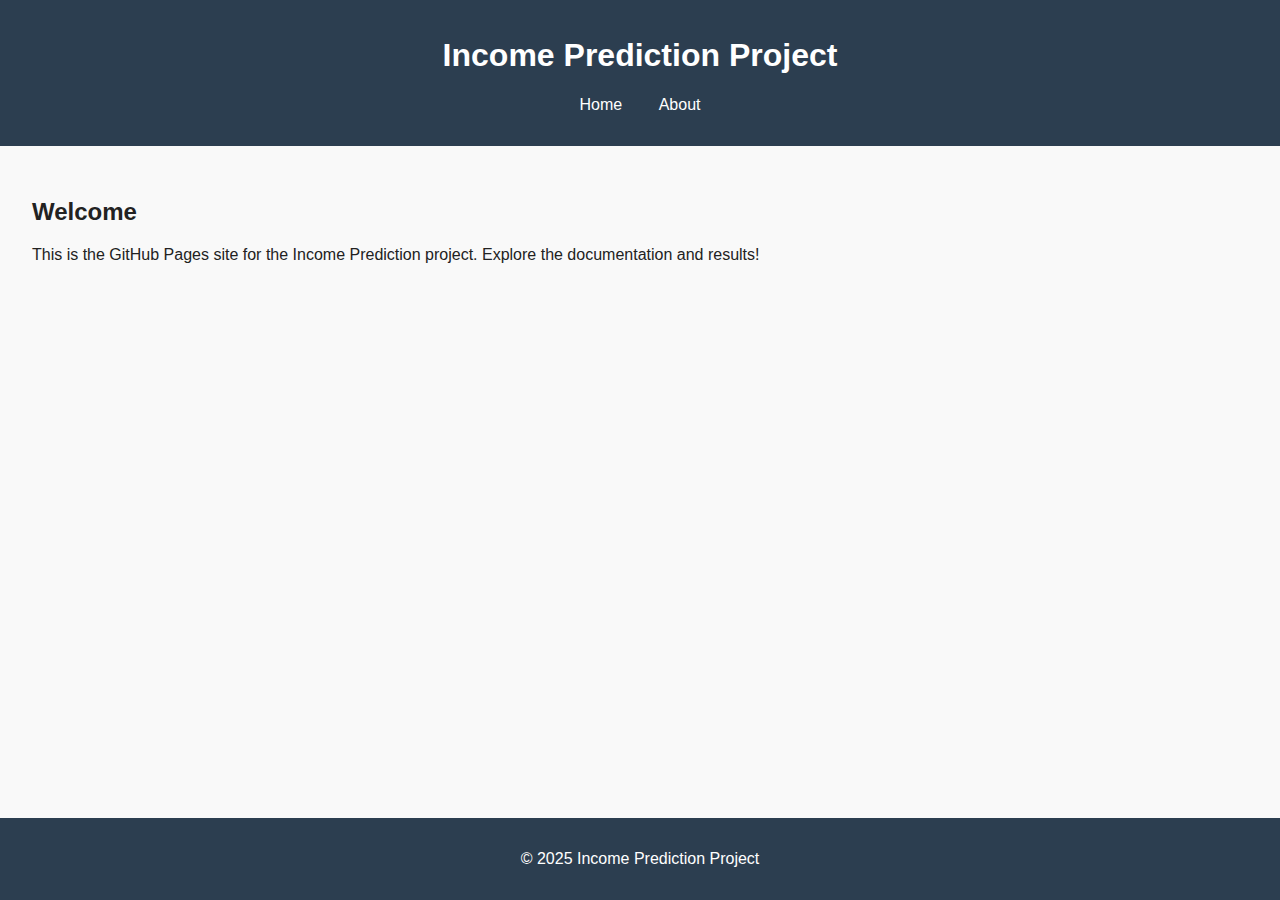
<file: pages/index.html>
<!DOCTYPE html>
<html lang="en">
<head>
    <meta charset="UTF-8">
    <meta name="viewport" content="width=device-width, initial-scale=1.0">
    <title>Income Prediction Project</title>
    <link rel="stylesheet" href="style.css">
</head>
<body>
    <header>
        <h1>Income Prediction Project</h1>
        <nav>
            <ul>
                <li><a href="index.html">Home</a></li>
                <li><a href="about.html">About</a></li>
            </ul>
        </nav>
    </header>
    <main>
        <section>
            <h2>Welcome</h2>
            <p>This is the GitHub Pages site for the Income Prediction project. Explore the documentation and results!</p>
        </section>
    </main>
    <footer>
        <p>&copy; 2025 Income Prediction Project</p>
    </footer>
</body>
</html>
</file>
<file: docs/style.css>
body {
    font-family: Arial, sans-serif;
    margin: 0;
    padding: 0;
    background: #f9f9f9;
    color: #222;
}
header {
    background: #2c3e50;
    color: #fff;
    padding: 1em 0;
    text-align: center;
}
nav ul {
    list-style: none;
    padding: 0;
}
nav ul li {
    display: inline;
    margin: 0 1em;
}
nav ul li a {
    color: #fff;
    text-decoration: none;
}
main {
    padding: 2em;
}
footer {
    background: #2c3e50;
    color: #fff;
    text-align: center;
    padding: 1em 0;
    position: fixed;
    width: 100%;
    bottom: 0;
}
</file>
<file: pages/style.css>
body {
    font-family: Arial, sans-serif;
    margin: 0;
    padding: 0;
    background: #f9f9f9;
    color: #222;
}
header {
    background: #2c3e50;
    color: #fff;
    padding: 1em 0;
    text-align: center;
}
nav ul {
    list-style: none;
    padding: 0;
}
nav ul li {
    display: inline;
    margin: 0 1em;
}
nav ul li a {
    color: #fff;
    text-decoration: none;
}
main {
    padding: 2em;
}
footer {
    background: #2c3e50;
    color: #fff;
    text-align: center;
    padding: 1em 0;
    position: fixed;
    width: 100%;
    bottom: 0;
}
</file>
